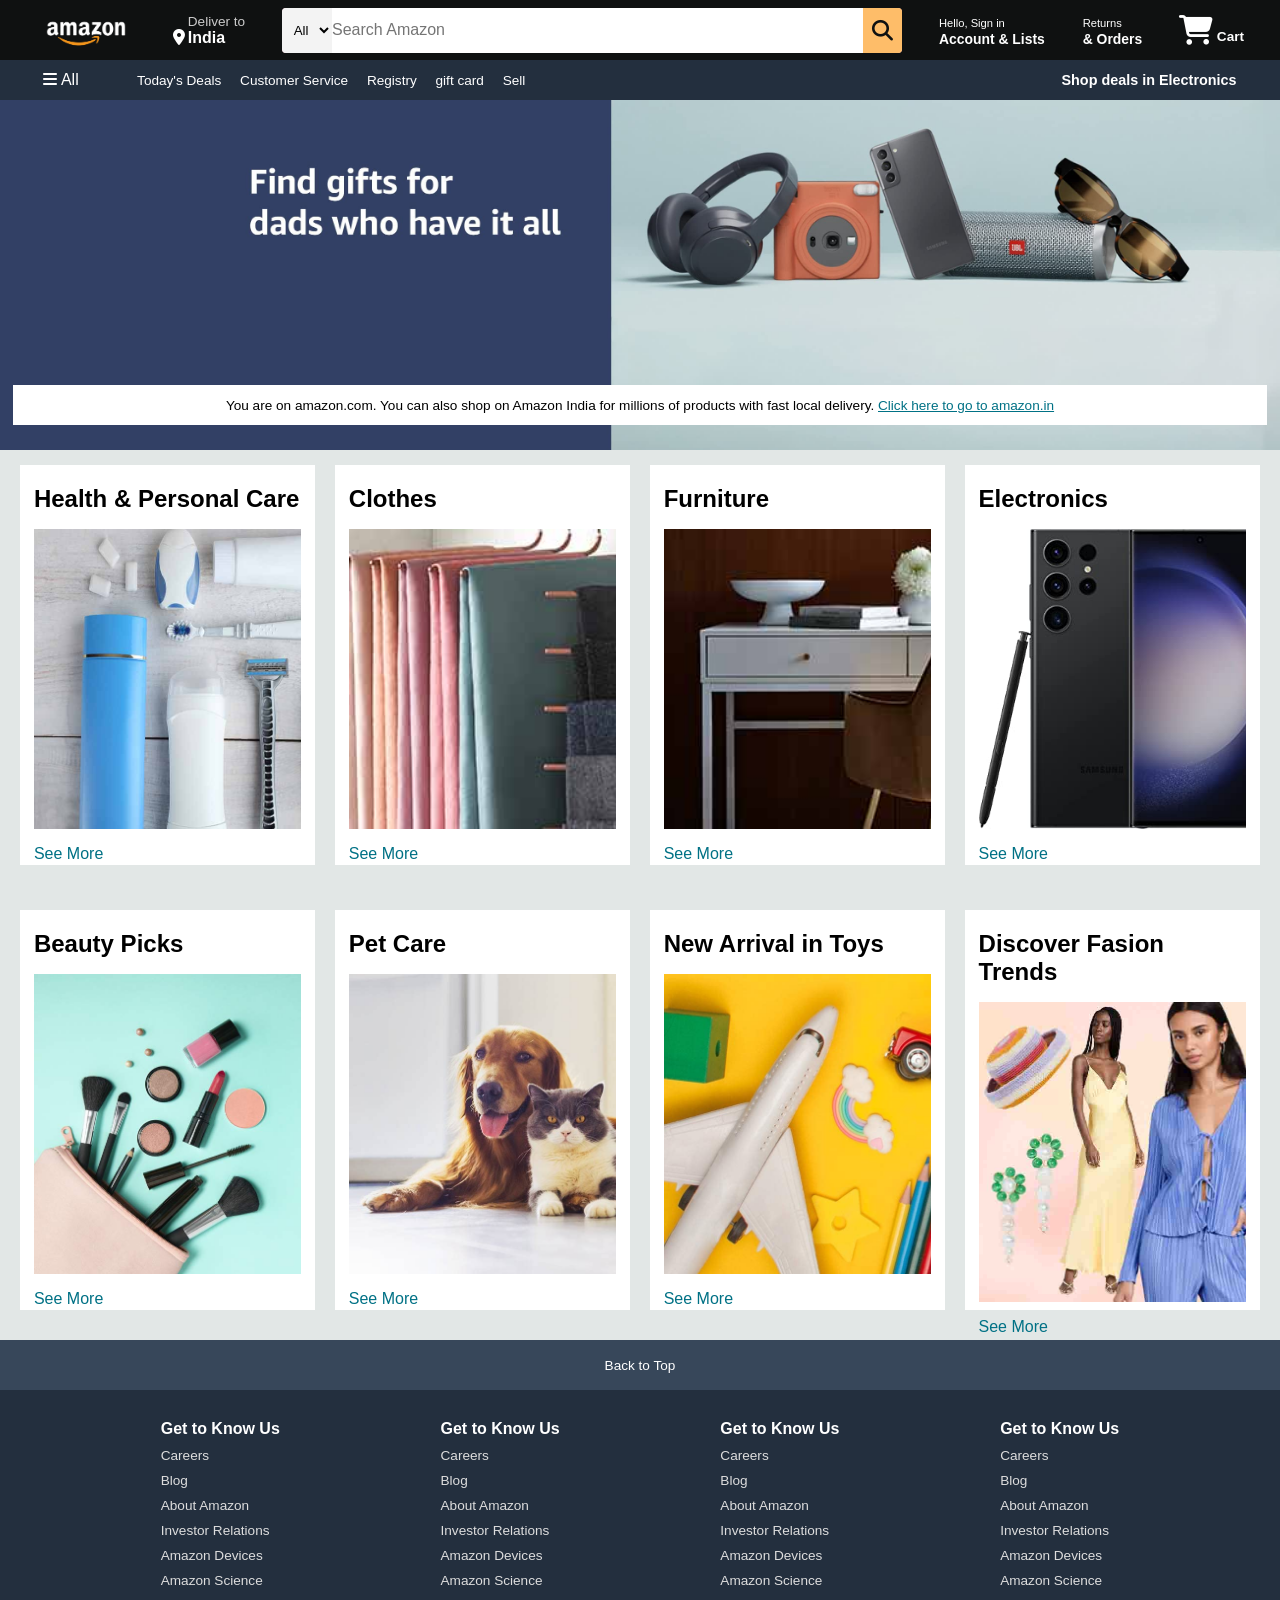
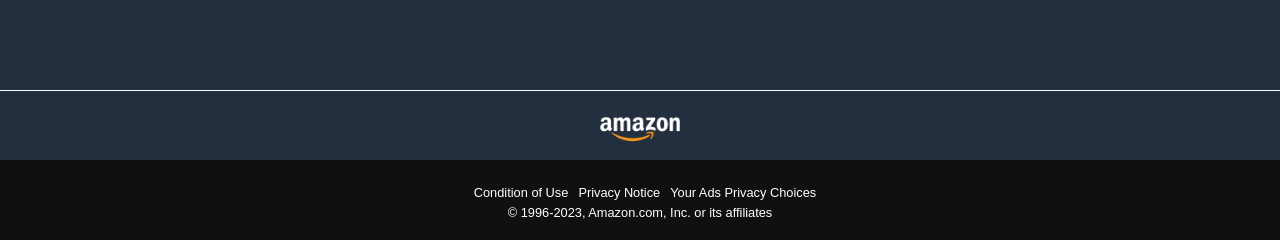
<file: Amazon Clone/index.html>
<!DOCTYPE html>
<html lang="en">
  <head>
    <meta charset="UTF-8" />
    <meta http-equiv="X-UA-Compatible" content="IE=edge" />
    <meta name="viewport" content="width=device-width, initial-scale=1.0" />
    <link
      rel="stylesheet"
      href="https://cdnjs.cloudflare.com/ajax/libs/font-awesome/6.4.0/css/all.min.css"
      integrity="sha512-iecdLmaskl7CVkqkXNQ/ZH/XLlvWZOJyj7Yy7tcenmpD1ypASozpmT/E0iPtmFIB46ZmdtAc9eNBvH0H/ZpiBw=="
      crossorigin="anonymous"
      referrerpolicy="no-referrer"
    />
    <link rel="stylesheet" href="style.css" />
    <title>Document</title>
  </head>
  <body>
    <header>
      <nav>
        <div class="navbar">
          <div class="logo border"></div>
          <div class="nav-add border">
            <p class="add-first">Deliver to</p>
            <div class="add-icon">
              <i class="fa-solid fa-location-dot"></i>
              <p class="add-second">India</p>
            </div>
          </div>

          <div class="nav-search">
            <select class="search-select">
              <option>All</option>
              <option>Electronics</option>
              <option>Beauty Picks</option>
              <option>Clothes</option>
            </select>
            <input placeholder="Search Amazon" class="search-input" />
            <div class="search-icon">
              <i class="fa-solid fa-magnifying-glass"></i>
            </div>
          </div>

          <div class="nav-signin border">
            <p><span> Hello, Sign in</span></p>
            <p class="nav-second">Account & Lists</p>
          </div>

          <div class="nav-returnn border">
            <p><span>Returns</span></p>
            <p class="nav-second">& Orders </p>
          </div>


          <div class="nav-cart">

            <i class="fa-solid fa-cart-shopping"></i>    
            Cart
          </div>
        </div>
      </nav>

      <div class="pannel">
        <div class="pannel-all">
          <i class="fa-solid fa-bars"></i>
          All
        </div>
        <div class="pannel-ops">
          <p>Today's Deals</p>
          <p>Customer Service</p>
          <p>Registry</p>
          <p> gift card</p>
          <p>Sell</p>
        </div>
        <div class="pannel-deals">
          Shop deals in Electronics
        </div>
      </div>
    </header>

    <div class="hero-section">
      <div class="hero-msg">
        <p>You are on amazon.com. You can also shop on Amazon India for millions of products with fast local delivery. <a href="https://www.amazon.in"> Click here to go to amazon.in</a></p>
      </div>
    </div>


    <div class="shop-section">
      <div class="box">
       <div class="box-content">
        <h2>Health & Personal Care</h2>
        <div class="box-img" style="background-image: url(images/box2_image.jpg);"></div>
        <p>See More</p>
       </div>
      </div>


      <div class="box"> <div class="box-content">
        <h2>Clothes</h2>
        <div class="box-img" style="background-image: url(images/box1_image.jpg);"></div>
        <p>See More</p>
       </div></div>


      <div class="box"> <div class="box-content">
        <h2>Furniture</h2>
        <div class="box-img" style="background-image: url(images/box3_image.jpg);"></div>
        <p>See More</p>
       </div></div>


      <div class="box"> <div class="box-content">
        <h2>Electronics</h2>
        <div class="box-img" style="background-image: url(images/box4_image.jpg);"></div>
        <p>See More</p>
       </div></div>



      <div class="box">
       <div class="box-content">
        <h2>Beauty Picks</h2>
        <div class="box-img" style="background-image: url(images/box5_image.jpg);"></div>
        <p>See More</p>
       </div>
      </div>


      <div class="box"> <div class="box-content">
        <h2>Pet Care</h2>
        <div class="box-img" style="background-image: url(images/box6_image.jpg);"></div>
        <p>See More</p>
       </div></div>


      <div class="box"> <div class="box-content">
        <h2>New Arrival in Toys</h2>
        <div class="box-img" style="background-image: url(images/box7_image.jpg);"></div>
        <p>See More</p>
       </div></div>


      <div class="box"> <div class="box-content">
        <h2>Discover Fasion Trends</h2>
        <div class="box-img" style="background-image: url(images/box8_image.jpg);"></div>
        <p>See More</p>
       </div></div>
    </div>



    <footer>
      <div class="foot-pannel1">Back to Top</div>

      <div class="foot-pannel2">

        <ul>
          <li><p>Get to Know Us</p></li>
          <li>Careers</li>
          <li>Blog</li>
          <li>About Amazon</li>
          <li>Investor Relations</li>
          <li>Amazon Devices</li>
          <li>Amazon Science</li>          
        </ul>




        <ul>
          <li><p>Get to Know Us</p></li>
          <li>Careers</li>
          <li>Blog</li>
          <li>About Amazon</li>
          <li>Investor Relations</li>
          <li>Amazon Devices</li>
          <li>Amazon Science</li>          
        </ul>




        <ul>
          <li><p>Get to Know Us</p></li>
          <li>Careers</li>
          <li>Blog</li>
          <li>About Amazon</li>
          <li>Investor Relations</li>
          <li>Amazon Devices</li>
          <li>Amazon Science</li>          
        </ul>




        <ul>
          <li><p>Get to Know Us</p></li>
          <li>Careers</li>
          <li>Blog</li>
          <li>About Amazon</li>
          <li>Investor Relations</li>
          <li>Amazon Devices</li>
          <li>Amazon Science</li>          
        </ul>
      </div>

      <div class="foot-pannel3">
        <div class="logo"></div>
      </div>

      <div class="foot-pannel4">
        <div class="pages">
          <a href="#">Condition of Use</a>
          <a href="#">Privacy Notice</a>
          <a href="#">Your Ads Privacy Choices</a> 
        </div>
        <div class="copyright">
          © 1996-2023, Amazon.com, Inc. or its affiliates
        </div>
      </div>
    </footer>
  </body>
</html>
</file>
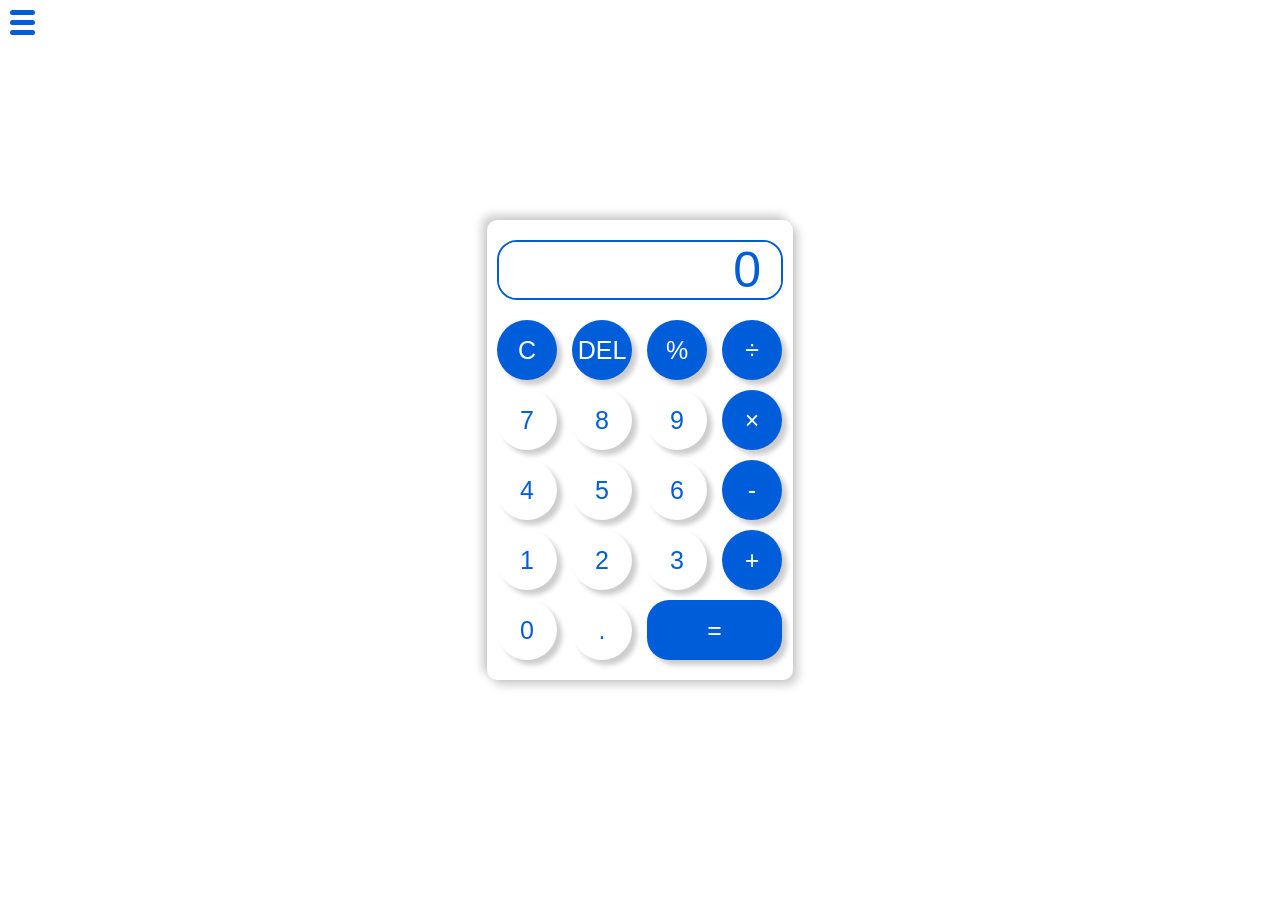
<file: Calculator/index.html>
<!DOCTYPE html>
<html lang="en">

<head>
  <meta charset="UTF-8">
  <meta name="viewport" content="width=device-width, initial-scale=1.0">
  <meta http-equiv="X-UA-Compatible" content="ie=edge">
  <link rel="stylesheet" href="style.css">
  <title>Calculator</title>
</head>

<body>
  <div class="container">
    <div class="output">
      <input type="text" placeholder="0" readonly>
    </div>
    <div class="btns">
      <button onclick="clr()" class="sp">C</button>
      <button onclick="del()" class="sp">DEL</button>
      <button onclick="insert('%')" class="sp">%</button>
      <button onclick="insert('/')" class="sp">÷</button>
      <button onclick="insert('7')">7</button>
      <button onclick="insert('8')">8</button>
      <button onclick="insert('9')">9</button>
      <button onclick="insert('*')" class="sp">×</button>
      <button onclick="insert('4')">4</button>
      <button onclick="insert('5')">5</button>
      <button onclick="insert('6')">6</button>
      <button onclick="insert('-')" class="sp">-</button>
      <button onclick="insert('1')">1</button>
      <button onclick="insert('2')">2</button>
      <button onclick="insert('3')">3</button>
      <button onclick="insert('+')" class="sp">+</button>
      <button onclick="insert('0')">0</button>
      <button onclick="insert('.')">.</button>
      <button onclick="calc()" class="sp equal">=</button>
    </div>
    <div class="appmenu">
      <div class="icon">
        <span></span>
        <span></span>
        <span></span>
      </div>
      <div class="menu">
        <div class="blue"></div>
        <div class="orange"></div>
        <div class="red"></div>
        <div class="purple"></div>
        <div class="pink"></div>
      </div>
    </div>
  </div>
  <script src="script.js"></script>
</body>

</html>
</file>
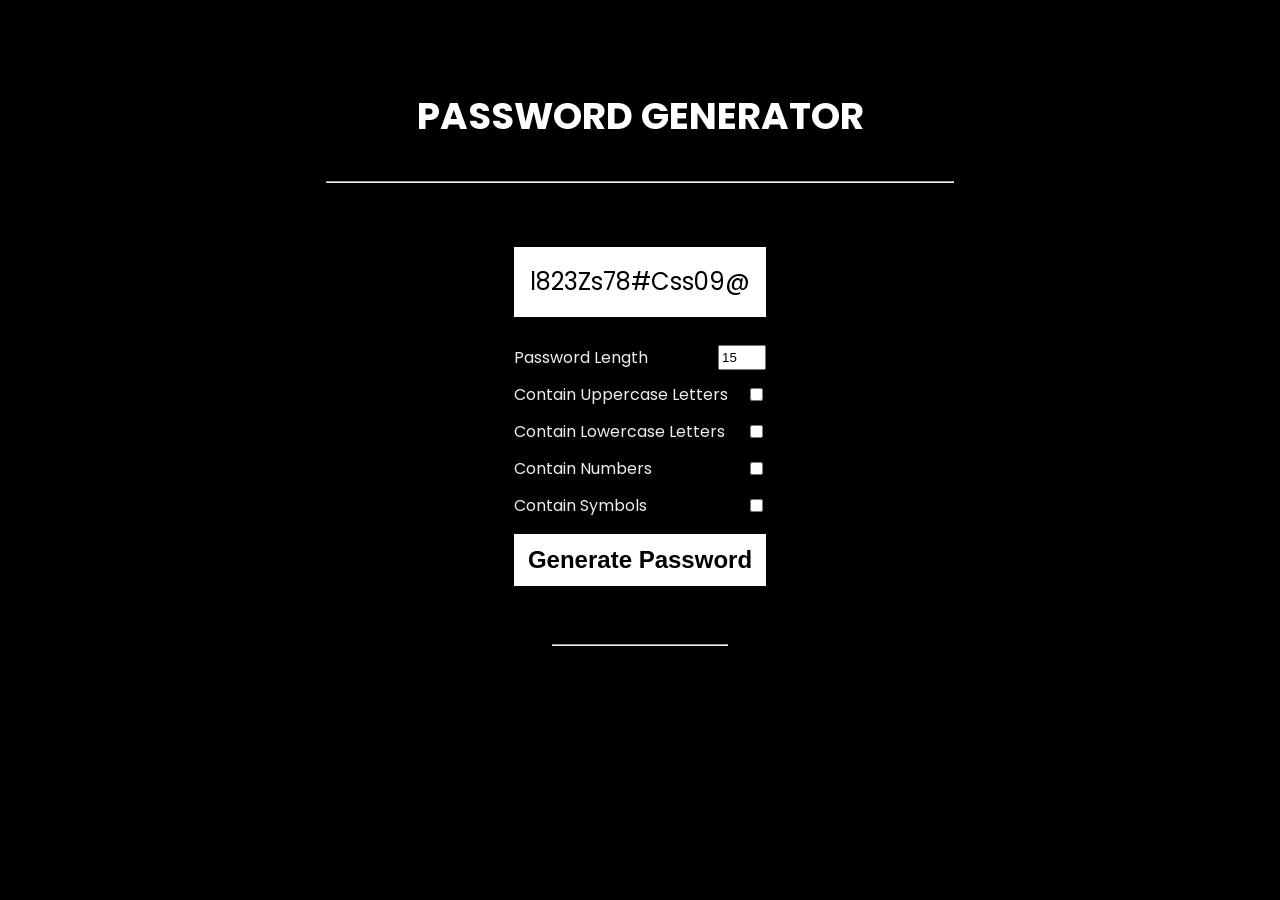
<file: Password Generator/index.html>
<!DOCTYPE html>
<html lang="en">
<head>
  <meta charset="UTF-8">
  <meta http-equiv="X-UA-Compatible" content="IE=Edge">
  <meta name="viewport" content="width=device-width, initial-scale=1">

  <title>HTML</title>
  
  <!-- HTML -->
  <header><h3>PASSWORD GENERATOR</h3><hr></header>
  <br>
  <br>
  
  <div class="pw-container">
  <div class="pw-header">
    <div class="pw">
      <span id="pw">l823Zs78#Css09@</span>
      <button id="copy">Copy</button>
    </div>
  </div>
  <div class="pw-body">
    <div class="form-control">
      <label for="len">Password Length</label>
      <input id="len" value="15" type="number" min="2" max="30"/>
    </div>
    <div class="form-control">
      <label for="upper">Contain Uppercase Letters</label>
      <input id="upper" type="Checkbox"/>
    </div>
	<div class="form-control">
		<label for="lower">Contain Lowercase Letters</label>
		<input id="lower" type="Checkbox"/>
	    </div>
	<div class="form-control">
		<label for="number">Contain Numbers</label>
		<input id="number" type="Checkbox"/>
	    </div>
    <div class="form-control">
      <label for="symbol">Contain Symbols</label>
      <input id="symbol" type="checkbox"/>
    </div>
    <button class="generate" id="generate">
      Generate Password
    </button>
    <br>
    <br>
    <hr>
  </div>
</div>

  <!-- Custom Styles -->
  <link rel="stylesheet" href="style.css">
</head>

<body>
  <!-- Project -->
  <script src="main.js"></script>
</body>
</html>
</file>
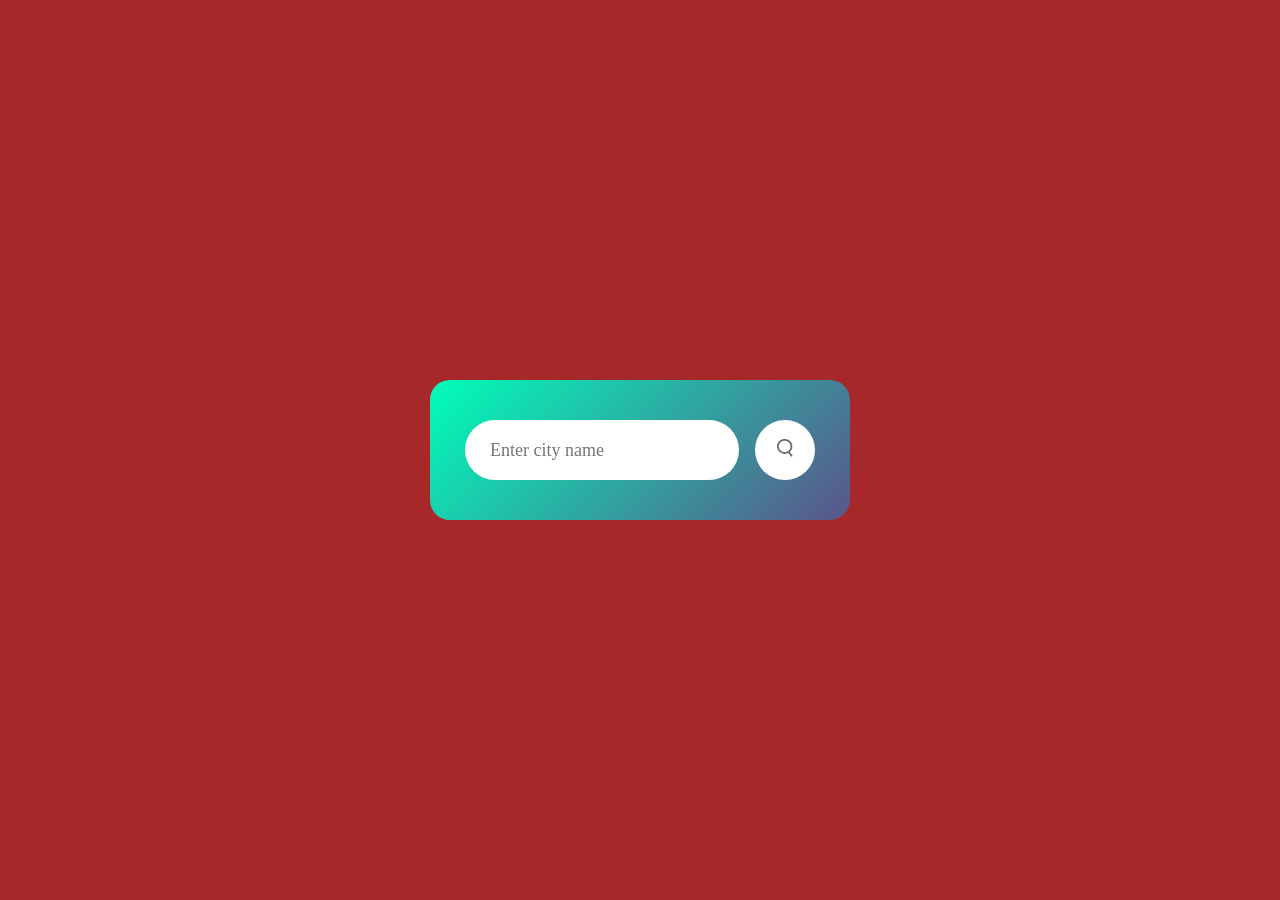
<file: weatherapp/Untitled.html>
<!DOCTYPE html>
<html>
<head>

<meta name = "viewport" content = "width=device-width , initial-scale = 1.0">
<title> Weather App</title>
<link rel = "stylesheet" href="style.css">

</head>

<body>

<div class="holder">
    <div class="search">
        <input type="" placeholder="Enter city name" spellcheck="false">
        <button><img src="images/search.png"></button>
    </div>
    <div class="error">
        <p>Invalid city name</p>
    </div>
    <div class="weather">
        <img src="images/clear.png" class="icons">
        <h1 class = "temp" >22°C</h1>
        <h2 class="city"> Ottawa</h2>
        <div class="details">
            <div class="col"><img src="images/humidity.png" >
            <div>
                <p class="humidity">50%</p>
                <p>humidity</p>
            </div>
        </div>
        <div class="col"><img src="images/wind.png" >
            <div>
                <p class="wind">15 KM/h</p>
                <p>wind Speed</p>
            </div>
        </div>
        </div>
    </div>


<script>

const key= "489e5d22b70544df31c4e125923c78ca";
const url = "https://api.openweathermap.org/data/2.5/weather?units=metric&q=";


const searchB = document.querySelector(".search input")
const searchbutton = document.querySelector(".search button")
const icons = document.querySelector(".icons")

async function checkweather(town){
    const response = await fetch(url+ town + `&appid=${key}`);
    var data = await response.json();

    if (response.status==404){
        document.querySelector(".error").style.display="block"
        document.querySelector(".weather").style.display="none"
    }else{

    document.querySelector(".city").innerHTML=data.name
    document.querySelector(".temp").innerHTML=Math.round(data.main.temp) +"°C"
    document.querySelector(".wind").innerHTML = data.wind.speed+ "Km/h"
    document.querySelector(".humidity").innerHTML=data.main.humidity+ "%"

    if(data.weather[0].main == "Clouds"){
        icons.src="images/clouds.png";
    }
    else if(data.weather[0].main == "Rain"){
        icons.src="images/rain.png";
    }
    else if(data.weather[0].main == "Drizzle"){
        icons.src="images/drizzle.png";
    } 
    else if(data.weather[0].main == "Mist"){
        icons.src="images/mist.png";
    } 

    document.querySelector(".weather").style.display="block"
    document.querySelector(".error").style.display="none"

}

}

searchbutton.addEventListener("click",()=>{
        checkweather(searchB.value);
    })


</script>
</body>

</html>
</file>
<file: Amazon Clone/style.css>
*{
    margin: 0px;
    padding: 0px;
    font-family: Arial, Helvetica, sans-serif;
    box-sizing: border-box;
}

.navbar {
    height: 60px;
    background-color: #0f1111;
    color: white;
    display: flex;
    align-items: center;
    justify-content: space-evenly;

}

.logo {
    background-image: url(images/amazon_logo.png);
    height: 50px;
    width: 100px;
    background-size: cover;
}

.navlogo{
    height: 50px;
    width: 100px;
}

.border {
    border: 1.5px solid transparent;
}

.border:hover {
    border: 1.5px solid white;
}


/* box 2 */

.add-first {
    color: #cccccc;
    font-size: 0.85rem;
    margin-left: 15px;
}

.add-second {
    font-size: 1rem;
    margin-left: 3px;
    font-weight: bold;
}

.add-icon {
    display: flex;
}

/* box 3 */

.nav-search {
    display: flex;
    justify-content: space-evenly;
    background-color: pink;
    width: 620px;
    height: 45px;
    border-radius: 4px;
}

.search-select {
    background-color: #f3f3f3;
    width: 50px;
    text-align: center;
    border-top-left-radius: 4px;
    border-bottom-left-radius: 4px;
    border: none;
}

.search-input {
    width: 100%;
    font-size: 1rem;
    border: none;
}

.search-icon {
    width: 45px;
    display: flex;
    justify-content: center;
    align-items: center;
    font-size: 1.3rem;
    color: #0f1111;
    background-color:#febd69;
    border-top-right-radius: 4px;
    border-bottom-right-radius: 4px;
}


.nav-search:hover {
    border: 2px solid orange;
}


/* box4 */

    span {
        font-size: 0.7rem;

    }

    .nav-second {
        font-size: 0.87rem;
        font-weight: 700;
    }


    /* box 6 */

    .nav-cart i {
            font-size: 30px;
    }

    .nav-cart {
        font-size: 0.85rem;
        font-weight: 700;
    }


    /* pannel */

    .pannel{
        height: 40px;
        background-color: #232f3e;
        display: flex;
        color: white;
        align-items: center;
        justify-content: space-evenly;
    }
    
    .pannel-ops p {
        display: inline;
        margin-left: 15px;
    }


    .pannel-ops {
        width: 70%;
        font-size: 0.85rem;
     
    }

    .pannel-deals {
        font-weight: 700;
        font-size: 0.9rem;
    }

    /* hero-section */

    .hero-section {
        background-image: url(images/hero_image.jpg);
        height: 350px;
        background-size: cover;
        display: flex;
        justify-content: center;
        align-items: flex-end;
    }

    .hero-msg {
        background-color: white;
        color: black;
        height: 40px;
        display: flex;
        align-items: center;
        justify-content: center;
        font-size: 0.85rem;
        width: 98%;
        margin-bottom: 25px;

    }

    .hero-section a {
        color: #007185;
    }

    /* shop section */
    .shop-section {
        display: flex;
        flex-wrap: wrap;
        justify-content: space-evenly;
        background-color: #e2e7e6;
    }

    .box {
         height: 400px;
         width: 23%;
         background-color: white;
         padding: 20px 0px 15px;
         margin-top: 15px;
         margin-bottom: 30px;
    }

    .box-img {
        height: 300px;
        background-size: cover;
        margin-top: 1rem;
        margin-bottom: 1rem;
    }

    .box-content {
        margin-left: 0.84rem;
        margin-right: 0.84rem;
    }

    .box-content p {
        color: #007185;
    }



    /* footer */


    .foot-pannel1 {
        background-color: #37475a;
        color: white;
        height: 50px;
        display: flex;
        justify-content: center;
        align-items: center;
        font-size: 0.85rem;
    }


    .foot-pannel2{
        background-color: #232f3e;
        color: white;
        height:  300px;
        display: flex;
        justify-content: space-evenly;
    }


    .foot-pannel2 ul li {
        list-style: none;
        font-size: 0.85rem;
        margin-top: 10px;
        color: #dddddd;
    }

    .foot-pannel2 ul li p{
        font-size: 1rem;
        font-weight: 700;
        color: white;

    }

    .foot-pannel2 ul {
        margin-top: 20px;
    }


    .foot-pannel3 {
        background-color:#232f3e;
        border-top: 0.5px solid white;
        display: flex;
        justify-content: center;
        height: 70px;
        align-items: center;
    }


    .foot-pannel4{
        background-color: #0f1111;
        color: white;
        height: 80px;
      
    }

    .pages a {
        font-size: 0.8rem;
        color: white;
        text-decoration: none;
        text-align: center;
        margin-left: 10px;
       
    }
    .pages {
        display: flex;
        justify-content: center;
        padding-top: 25px;    
    }

    .copyright {
        font-size: 0.8rem;
        text-align: center;
        padding-top: 5px;
    }
</file>
<file: Calculator/style.css>
:root {
  --main-color: #005DD9;
}

* {
  padding: 0;
  margin: 0;
  box-sizing: border-box;
  font-family: Arial, Helvetica, sans-serif;
}

body {
  height: 100vh;
  display: flex;
  justify-content: center;
  align-items: center;
  position: relative;
}

.container {
  width: 306px;
  padding: 20px 10px;
  border-radius: 10px;
  box-shadow: 5px 5px 10px rgba(0, 0, 0, 0.2),
    -5px -5px 10px rgba(0, 0, 0, 0.2)
}

.output {
  border: solid 2px var(--main-color);
  height: 60px;
  border-radius: 20px;
  overflow: hidden;
  margin-bottom: 20px;
}

.output input {
  height: 100%;
  width: 100%;
  border: none;
  outline: none;
  font-size: 50px;
  text-align: end;
  padding-right: 20px;
  color: var(--main-color);
}

.output input::placeholder {
  color: var(--main-color);
}

.btns {
  display: grid;
  grid-template-columns: repeat(4, 60px);
  gap: 10px 15px;
}

.btns button {
  border: none;
  outline: none;
  height: 60px;
  border-radius: 50%;
  font-size: 25px;
  color: var(--main-color);
  background-color: #fff;
  box-shadow: 5px 5px 5px rgba(0, 0, 0, 0.2)
}

.btns button.sp {
  background-color: var(--main-color);
  color: #fff;
}

.btns button.equal {
  width: 135px;
  border-radius: 22px;
}

.appmenu {
  position: absolute;
  top: 10px;
  left: 10px;
}

.icon {
  display: flex;
  flex-direction: column;
  width: 25px;
  gap: 5px;
  margin-bottom: 10px;
  transition: 0.3s;
}

.icon span {
  background-color: var(--main-color);
  height: 5px;
  width: 100%;
  border-radius: 20px;
  transition: 0.3s;
}

.menu {
  padding: 10px;
  border-radius: 10px;
  background-color: #fff;
  display: flex;
  gap: 10px;
  transform: scale(0);
  transform-origin: top left;
  transition: 0.3s;
  box-shadow: 5px 5px 10px rgba(0, 0, 0, 0.2);
}

.menu.open {
  transform: scale(1);
}

.menu div {
  height: 40px;
  width: 40px;
  border-radius: 50%;
  border: solid 2px #818181;
}

.menu div:nth-child(1) {
  background-color: #005DD9;
}

.menu div:nth-child(2) {
  background-color: #DF8F12;
}

.menu div:nth-child(3) {
  background-color: #E23434;
}

.menu div:nth-child(4) {
  background-color: #622AEB;
}

.menu div:nth-child(5) {
  background-color: #FF20A1;
}

body.blue {
  --main-color: #005DD9;
}

body.orange {
  --main-color: #DF8F12;
}

body.red {
  --main-color: #E23434;
}

body.purple {
  --main-color: #622AEB
}

body.pink {
  --main-color: #FF20A1;
}
</file>
<file: Password Generator/style.css>
@import url("https://fonts.googleapis.com/css2?family=Poppins:wght@200;400;600&display=swap");

* {
  box-sizing: border-box;
}

header {
  color: white;
  align-items: center;
  position: absolute;
  justify-content: center;
  margin-bottom: 650px;
  font-size: 2rem;
  width: 70%;
}

h3{
  text-align: center;
}

hr {
  width: 70%;
}
body {
  background-color: black;
  color: black;
  display: flex;
  align-items: center;
  justify-content: center;
  font-family: "Poppins", sans-serif;
  margin: 0;
  min-height: 100vh;
}

.pw-header {
  padding: 1rem;
}

.pw {
  background-color: white;
  display: flex;
  font-size: 1.5rem;
  align-items: center;
  height: 70px;
  width: 100%;
  position: relative;
  padding: 1rem;
  overflow: auto;
}

.pw button {
  background-color: white;
  border: none;
  color: rgb(29, 2, 56);
  cursor: pointer;
  font-family: inherit;
  font-weight: bold;
  padding: 0.25rem;
  position: absolute;
  top: 0;
  right: 0;
  transform: translate(0, 20%);
  transition: opacity 0.2s ease, transform 0.2s ease;
  opacity: 0;
}

.pw:hover button {
  opacity: 1;
  transform: translate(0, 0%);
}

.pw-body {
  padding: 0 1rem 1rem;
}

.form-control {
  color: #eee;
  display: flex;
  justify-content: space-between;
  margin: 0.75rem 0;
}

.generate {
  background-color: white;
  border: none;
  color: black;
  cursor: pointer;
  display: block;
  font-size: 1.5rem;
  font-weight: bold;
  padding: 0.75rem;
  margin-top: 1rem;
  width: 100%;
}
</file>
<file: weatherapp/style.css>
*{
margin : 0;
padding: 1;
font-family: 'poppins' , 'sans-serif';
box-sizing: border-box;
}

body{
    background: rgb(166, 40, 40);
}

.holder{
    width: 90%;
    max-width: 420px;
    position: absolute;
    top: 50%;
    left: 50%;
    transform: translate(-50%, -50%);
    background: linear-gradient(135deg,#00feba,#5b548a);
    color: #fff;
    margin: 100px, auto 0;
    border-radius: 20px;
    padding: 40px 35px;
    text-align: center;

}
.search{
    width: 100%;
    display: flex;
    align-items: center;
    justify-content: space-between;
}

.search input{
    border: 0;
    outline: 0;
    background: white ;
    color: #555;
    padding: 10px 25px;
    height: 60px;
    border-radius: 30px;
    flex: 1;
    margin-right: 16px;
    font-size: 18px;
}

.search button{
    border: 0;
    outline: 0;
    background: white ;
    border-radius: 50%;
    width: 60px;
    height: 60px;
    cursor: pointer;

}

.search button img{
    width: 16px;
}

.icons{
    width: 170px;
    margin-top: 30px;
}

.weather h1{
    font-size: 80px;
    font-weight: 500;
}

.weather h2{
    font-size: 45px;
    font-weight: 400;
    margin-top: -10pxs;
}

.details{
    display:flex;
    align-items: center;
    justify-content: space-between;
    padding: 0px 20px;
}

.col{
    display: flex;
    align-items: center;
    text-align: left;
}

.col img{
    width: 40px;
    margin-right: 10px;
}

.humidity, .wind{
    font-size: 28px;
    margin-top: -6px;
}

.weather{
    display: none;
}


.error{
    text-align: left;
    max-width: 10px;
    font-size: 14px;
    margin-top: 10px;
    display: none
    ;
}
</file>
